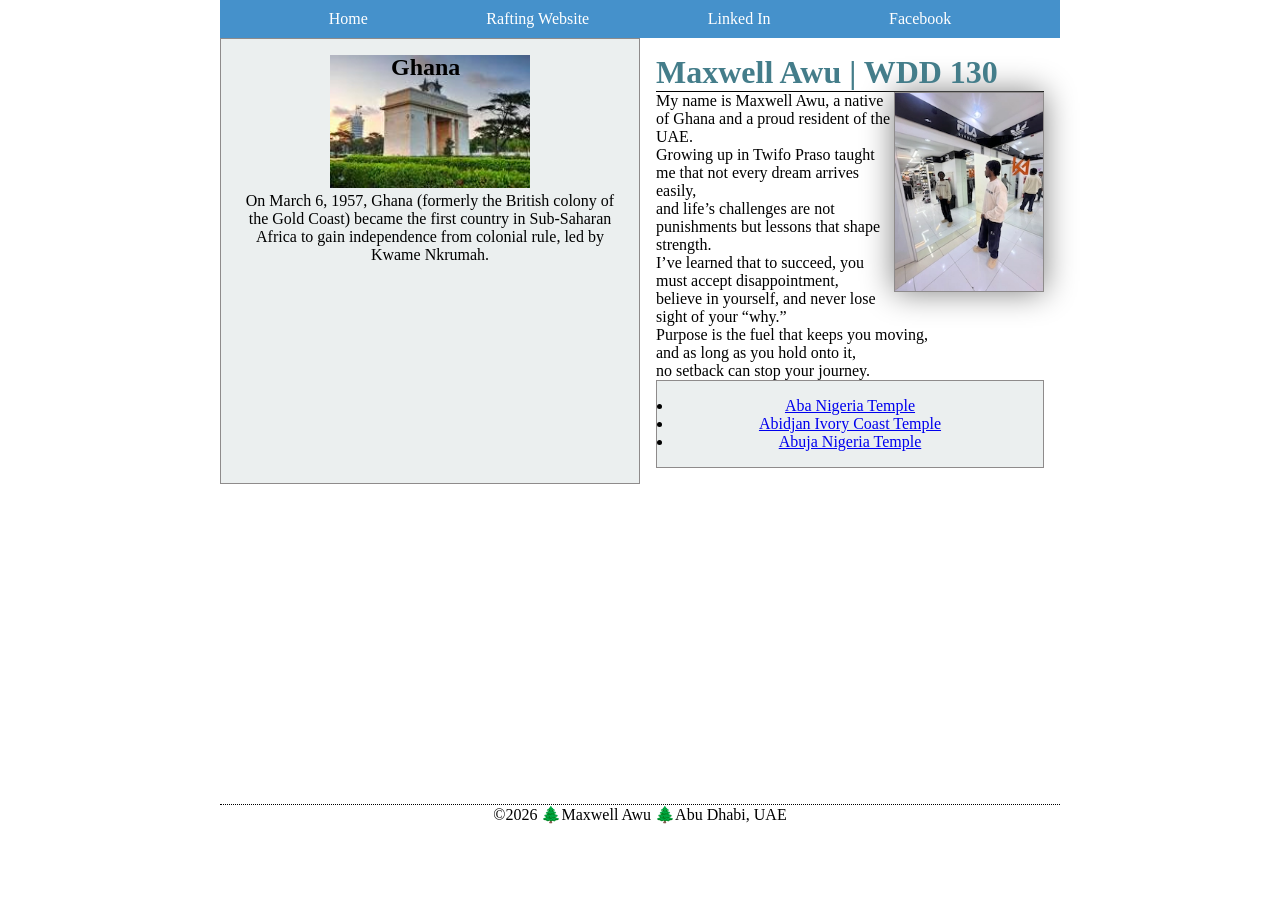
<file: index.html>
<!DOCTYPE html>
<html lang="en">

<head>
    <meta charset="UTF-8">
    <meta name="viewport" content="width=device-width, initial-scale=1.0">
    <title>Maxwell Awu | WDD 130</title>
    <meta name="description" content="Course: WDD 130 web fundamentals. Purpose: It describes my Maxwell Awu's background with links to Homepage and Rafting website.">
    <meta name="author" content="Maxwell Awu">
    <link rel="stylesheet" href="styles/styles.css">
</head>

<body>
    <header>
        <nav>
            <a href="#">Home</a>
            <a href="wwr/">Rafting Website</a>
            <a href="www.linkedin.com/in/maxwell-awu-95488428b">Linked In</a>
            <a href="https://AwuMaxwell/facebook">Facebook</a>

        </nav>
    </header>
    <div class="grid">
        <main>
            <h1>Maxwell Awu | WDD 130</h1>
            <img src="images/profile.webp" alt="Maxwell's profile">
            <p>My name is Maxwell Awu, a native of Ghana and a proud resident of the UAE.<br> Growing up in Twifo Praso taught me that not every dream arrives easily, <br> and life’s challenges are not punishments but lessons that shape strength.<br> I’ve learned that to succeed, you must accept disappointment, <br> believe in yourself, and never lose sight of your “why.” <br> Purpose is the fuel that keeps you moving, <br>and as long as you hold onto it,<br> no setback can stop your journey.</p>
            <ul class="box">
                <li>
                    <a href="https://www.churchofjesuschrist.org/temples/details/aba-nigeria-temple?lang=eng" target="_blank">Aba Nigeria Temple</a>

                </li>
                <li>
                    <a href="https://www.churchofjesuschrist.org/temples/details/abidjan-ivory-coast-temple?lang=eng" target="_blank">Abidjan Ivory Coast Temple</a>
                </li>
                <li>
                    <a href="https://www.churchofjesuschrist.org/temples/details/abuja-nigeria-temple?lang=eng" target="_blank">Abuja Nigeria Temple</a>
                </li>
            </ul>
        </main>
        <aside class="box">
            <h2>Ghana</h2>
            <img src="images/ghana.jpg" alt="Picture showing the Arc of Ghana">
            <p>On March 6, 1957, Ghana (formerly the British colony of the Gold Coast) became the first country in Sub-Saharan Africa to gain independence from colonial rule, led by Kwame Nkrumah.</p>
        </aside>
    </div>
    <footer>
        <p>©2026 🌲Maxwell Awu 🌲Abu Dhabi, UAE</p>
    </footer>

</body>

</html>
</file>
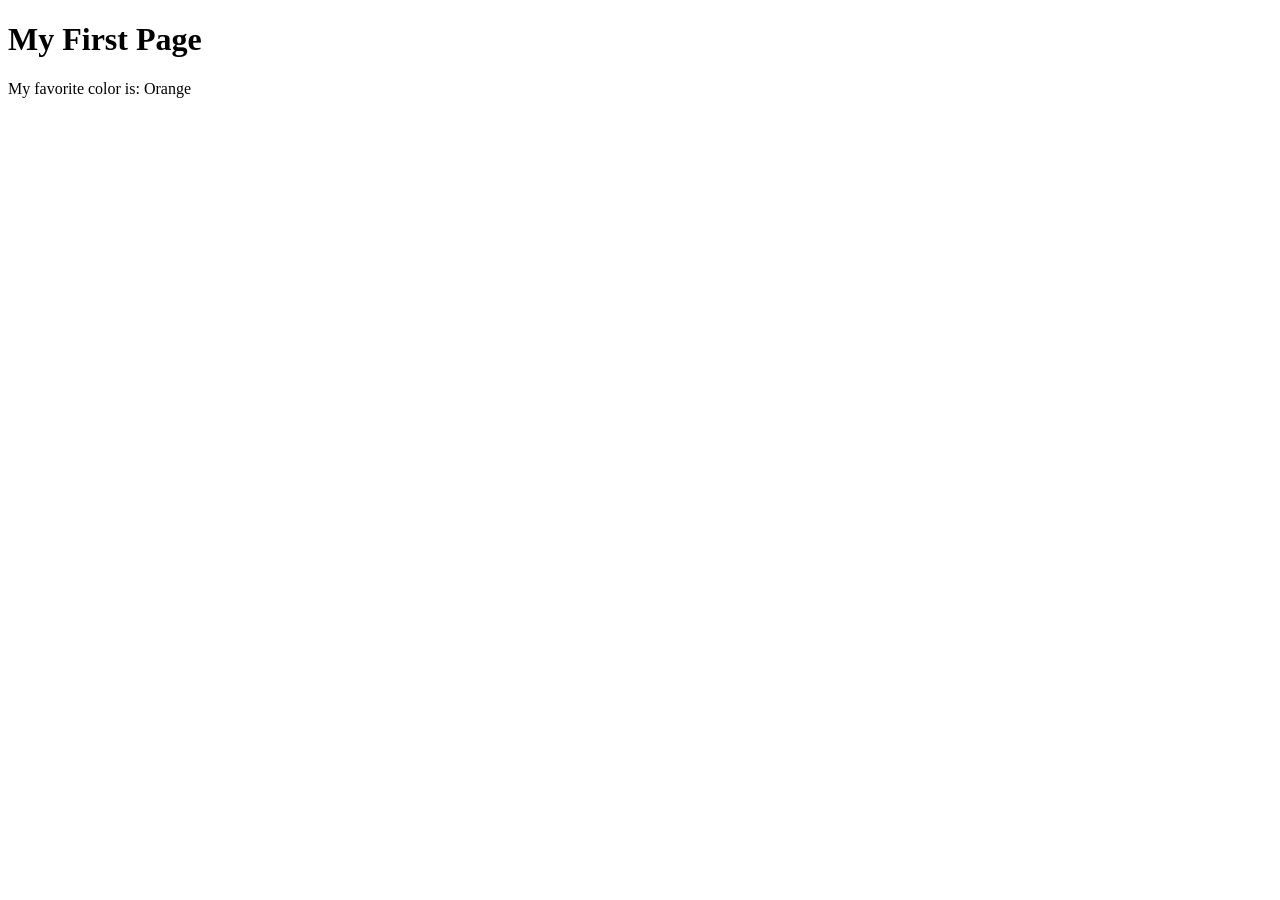
<file: week01/first-page.html>
<!DOCTYPE html>
<html lang="en">

<head>
    <meta charset="UTF-8">
    <meta name="viewport" content="width=device-width, initial-scale=1.0">
    <title>My First Page</title>
</head>

<body>
    <h1>My First Page</h1>
    <p>My favorite color is: Orange </p>
</body>

</html>
</file>
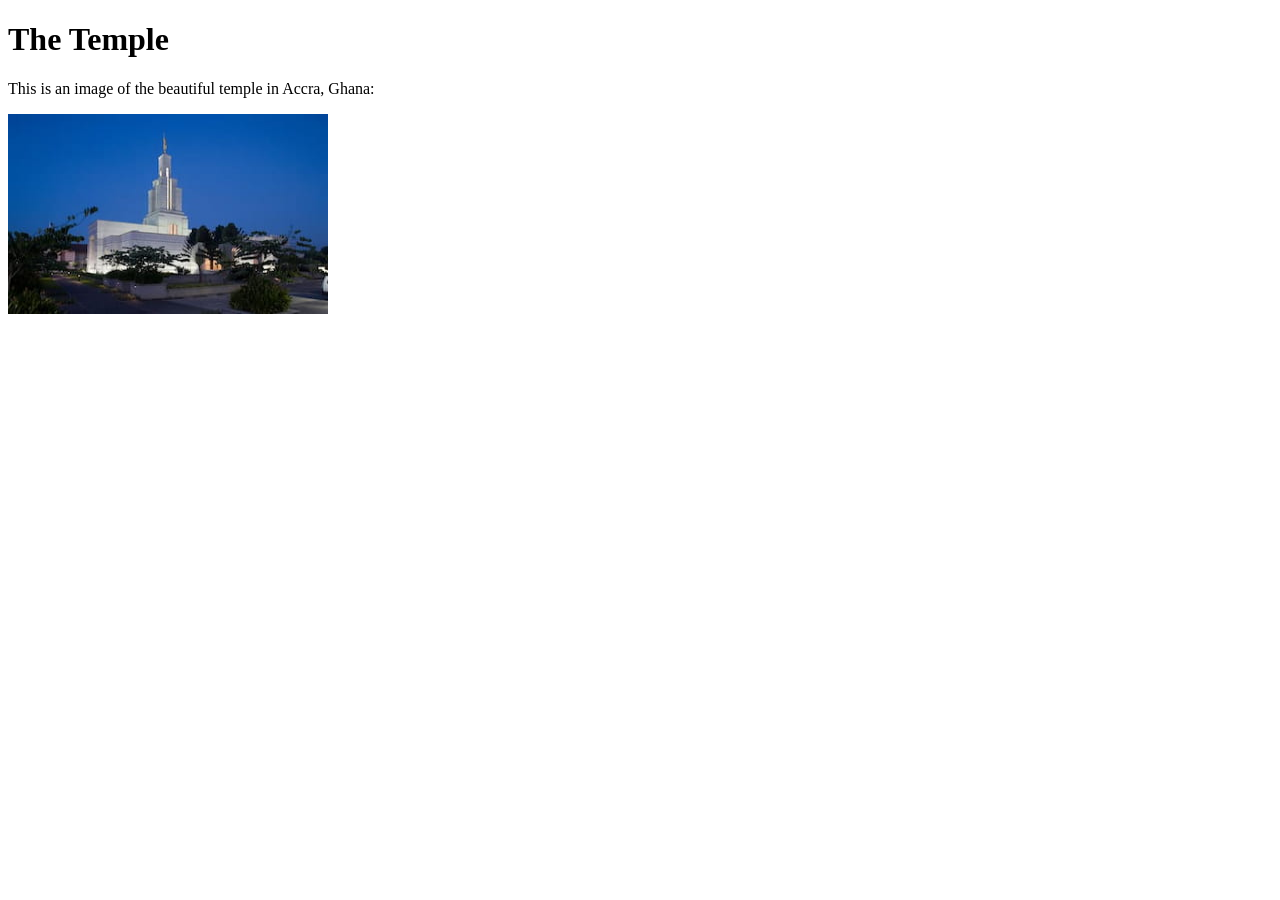
<file: week01/images.html>
<!DOCTYPE html>
<html lang="en">

<head>
    <meta charset="UTF-8">
    <meta name="viewport" content="width=device-width, initial-scale=1.0">
    <title>Temple Image</title>
</head>

<body>
    <h1>The Temple</h1>
    <p>This is an image of the beautiful temple in Accra, Ghana:</p>
    <img src="images/temple-large-small.jpg" alt="The Accra Ghana Temple" width="320" height="200">

</body>

</html>
</file>
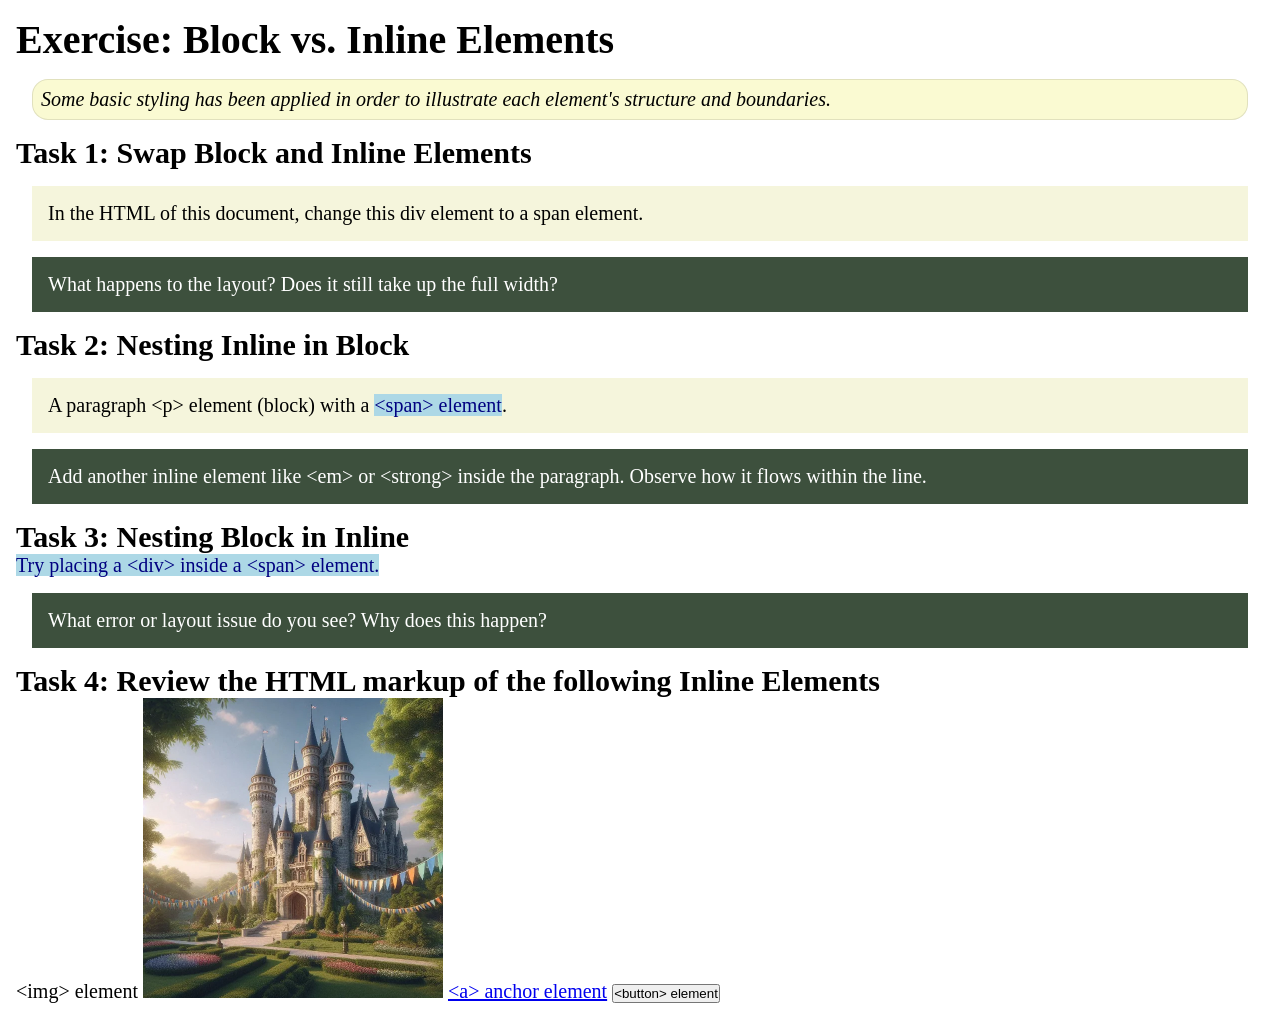
<file: week02/block-vs-inline.html>
<!DOCTYPE html>
<html lang="en">

<head>
    <meta charset="UTF-8">
    <meta name="viewport" content="width=device-width, initial-scale=1.0">
    <title>Exercise: Block vs. Inline Elements</title>
    <link rel="stylesheet" href="styles/block-vs-inline.css">
</head>

<body>
    <main>
        <h1>Exercise: Block vs. Inline Elements</h1>
        <p class="note">Some basic styling has been applied in order to illustrate each element's structure and boundaries.</p>

        <h2>Task 1: Swap Block and Inline Elements</h2>
        <div>In the HTML of this document, change this div element to a span element.</div>

        <p class="question">What happens to the layout? Does it still take up the full width?</p>

        <h2>Task 2: Nesting Inline in Block</h2>
        <p>A paragraph &lt;p&gt; element (block) with a <span>&lt;span&gt; element</span>.</p>
        <p class="question">Add another inline element like &lt;em&gt; or &lt;strong&gt; inside the paragraph. Observe how it flows within the line.</p>

        <h2>Task 3: Nesting Block in Inline</h2>
        <span>Try placing a &lt;div&gt; inside a &lt;span&gt; element.</span>
        <p class="question">What error or layout issue do you see? Why does this happen?</p>

        <h2>Task 4: Review the HTML markup of the following Inline Elements</h2>
        &lt;img&gt; element
        <img src="images/castle.webp" alt="placeholder image (images are inline)" width="300" height="300">
        <a href="https://churchofjesuschrist.org">&lt;a&gt; anchor element</a>
        <button type="button">&lt;button&gt; element</button>
    </main>
</body>

</html>
</file>
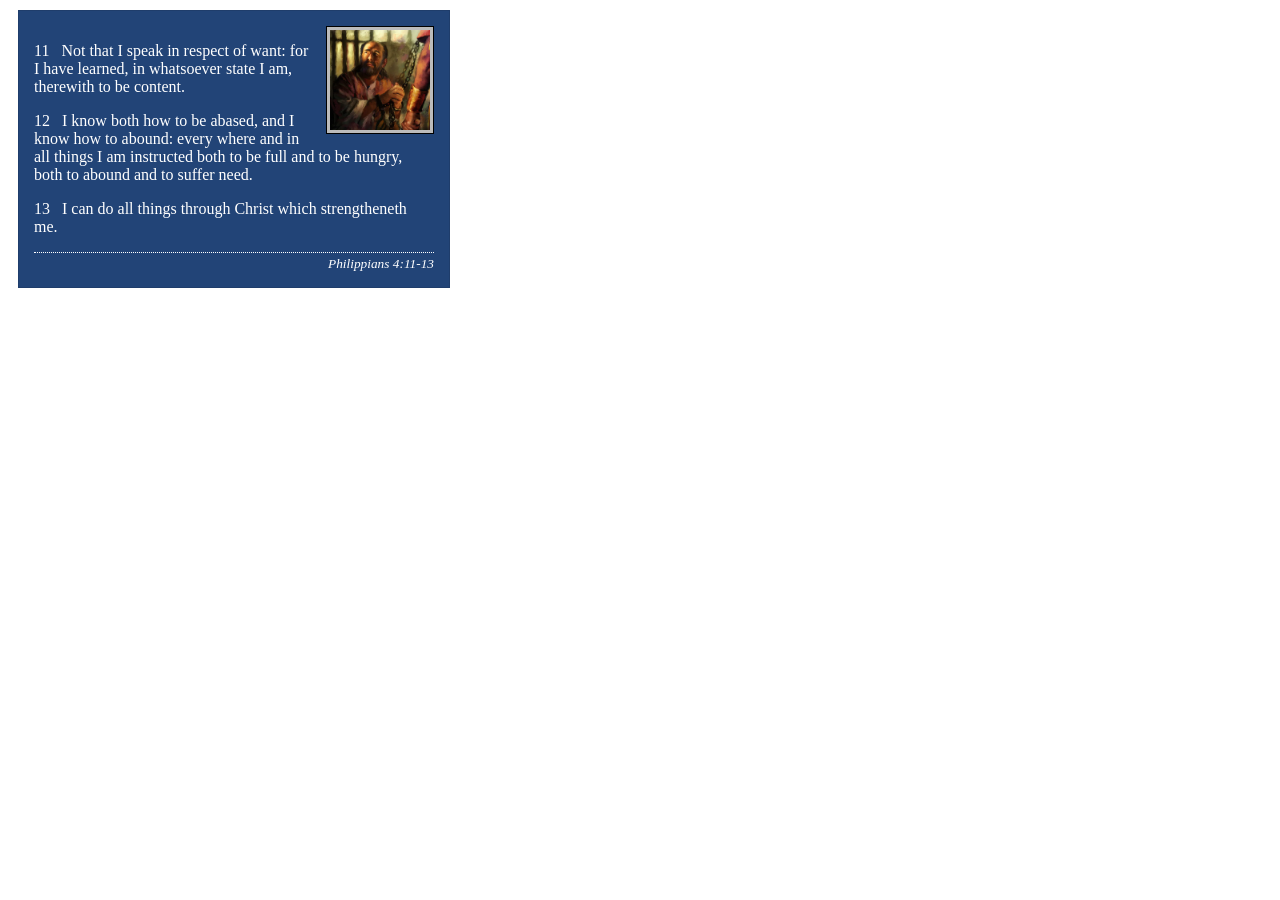
<file: week02/box-model-solution.html>
<!DOCTYPE html>
<html lang="en">

<head>
    <meta charset="UTF-8">
    <meta name="viewport" content="width=device-width, initial-scale=1.0">
    <title>Box Model Activity</title>
    <link rel="stylesheet" href="styles/box-model-solution.css">
</head>

<body>
    <main>
        <div class="callout">
            <img src="images/apostle-paul-imprisoned.webp" alt="Paul the Apostle - Imprisoned in Rome" width="200" height="200">
            <blockquote>
                <p>11 &nbsp; Not that I speak in respect of want: for I have learned, in whatsoever state I am, therewith to be content.</p>
                <p>12 &nbsp; I know both how to be abased, and I know how to abound: every where and in all things I am instructed both to be full and to be hungry, both to abound and to suffer need.</p>
                <p>13 &nbsp; I can do all things through Christ which strengtheneth me.</p>
            </blockquote>
            <cite>Philippians 4:11-13</cite>
        </div>
    </main>
</body>

</html>
</file>
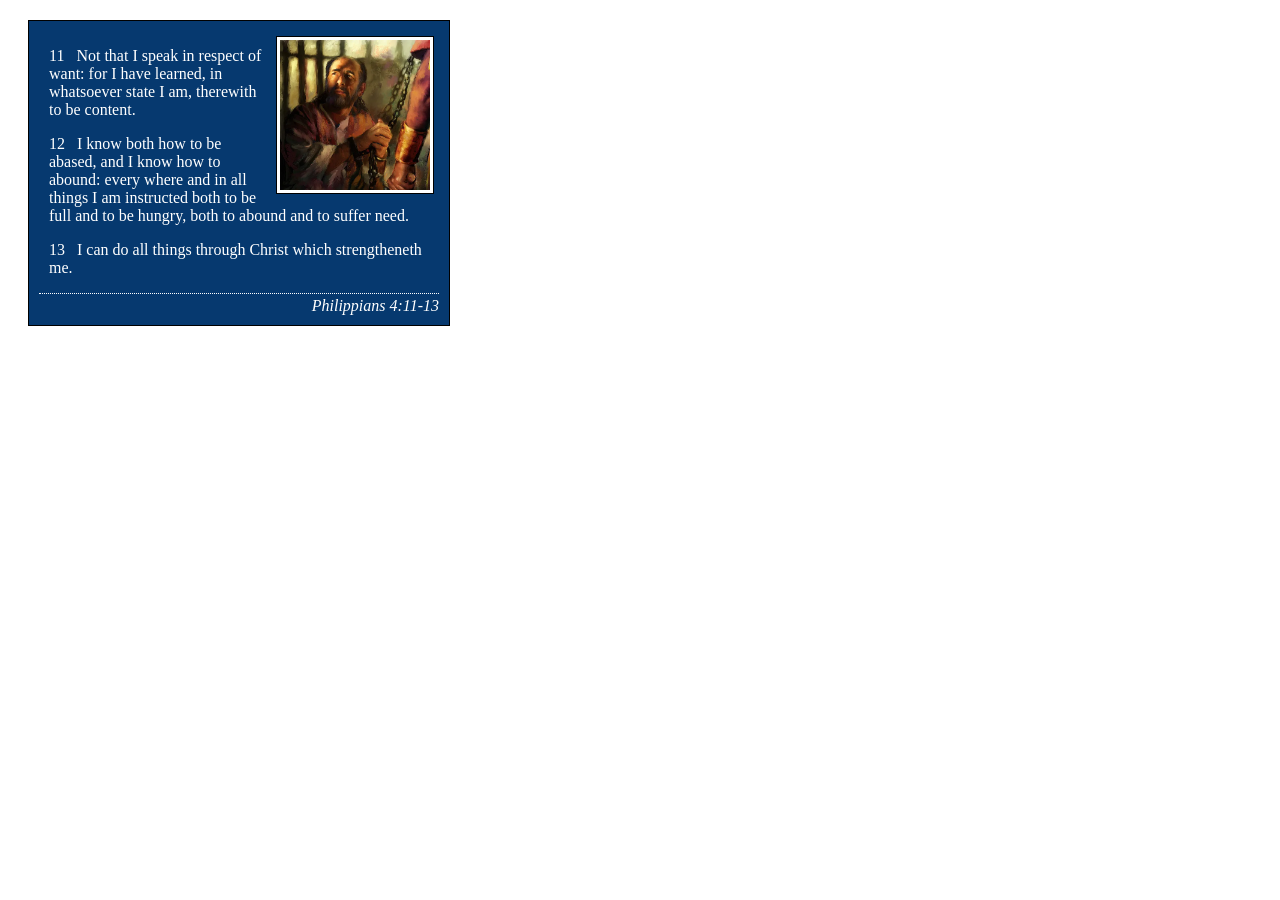
<file: week02/box-model.html>
<!DOCTYPE html>
<html lang="en">

<head>
    <meta charset="UTF-8">
    <meta name="viewport" content="width=device-width, initial-scale=1.0">
    <title>Box Model Activity</title>
    <link rel="stylesheet" href="styles/box-model.css">
</head>

<body>
    <main>
        <div class="callout">
            <img src="images/apostle-paul-imprisoned.webp" alt="Paul the Apostle - Imprisoned in Rome" width="200" height="200">
            <blockquote>
                <p>11 &nbsp; Not that I speak in respect of want: for I have learned, in whatsoever state I am, therewith to be content.</p>
                <p>12 &nbsp; I know both how to be abased, and I know how to abound: every where and in all things I am instructed both to be full and to be hungry, both to abound and to suffer need.</p>
                <p>13 &nbsp; I can do all things through Christ which strengtheneth me.</p>
            </blockquote>
            <cite>Philippians 4:11-13</cite>
        </div>
    </main>
</body>

</html>
</file>
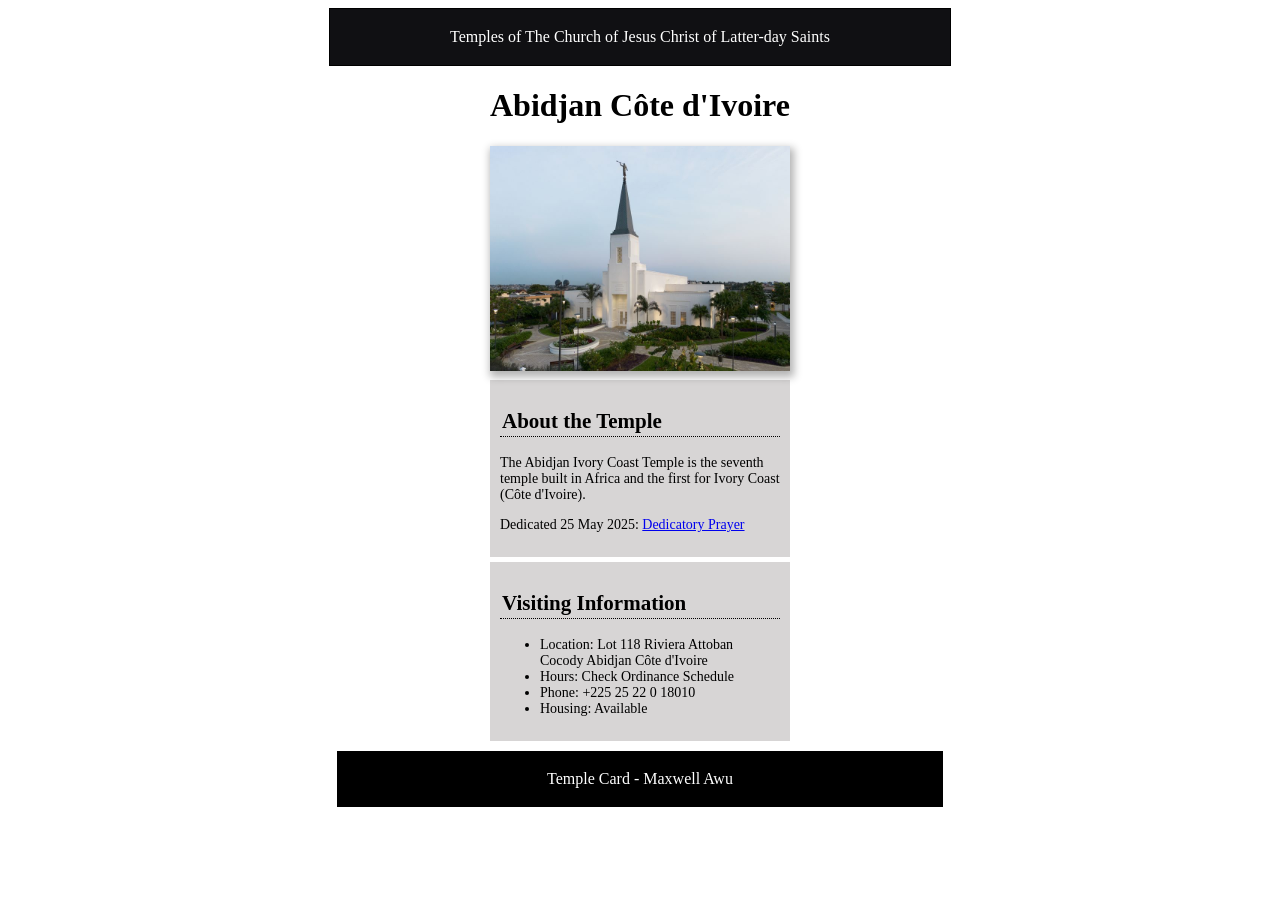
<file: week02/temple.html>
<!DOCTYPE html>
<html lang="en">

<head>
    <meta charset="UTF-8">
    <meta name="viewport" content="width=device-width, initial-scale=1.0">
    <title>Temple Card - Abidjan Côte d'Ivoire</title>
    <link rel="stylesheet" href="styles/temple.css">

</head>

<body>
    <header>
        <p>Temples of The Church of Jesus Christ of Latter-day Saints</p>
    </header>
    <main>
        <h1>Abidjan Côte d'Ivoire</h1>
        <picture>
            <img src="images/abidjan-ivory-coast.jpeg" alt="Abidjan Côte d'Ivoire Temple">
        </picture>
        <section>
            <h2>About the Temple</h2>
            <p>The Abidjan Ivory Coast Temple is the seventh temple built in Africa and the first for Ivory Coast (Côte d'Ivoire).</p>
            <p>Dedicated 25 May 2025: <a href="https://www.churchofjesuschrist.org/temples/dedicatory-prayer/abidjan-ivory-coast-temple/2025-05-25?lang=eng" target="_blank" rel="noopener noreferrer">Dedicatory Prayer</a></p>
        </section>
        <section>
            <h2>Visiting Information</h2>
            <ul>
                <li>Location: Lot 118 Riviera Attoban Cocody Abidjan Côte d'Ivoire</li>
                <li>Hours: Check Ordinance Schedule</li>
                <li>Phone: +225 25 22 0 18010</li>
                <li>Housing: Available</li>
            </ul>
        </section>
    </main>
    <footer>
        <p>Temple Card - Maxwell Awu</p>
    </footer>
</body>

</html>
</file>
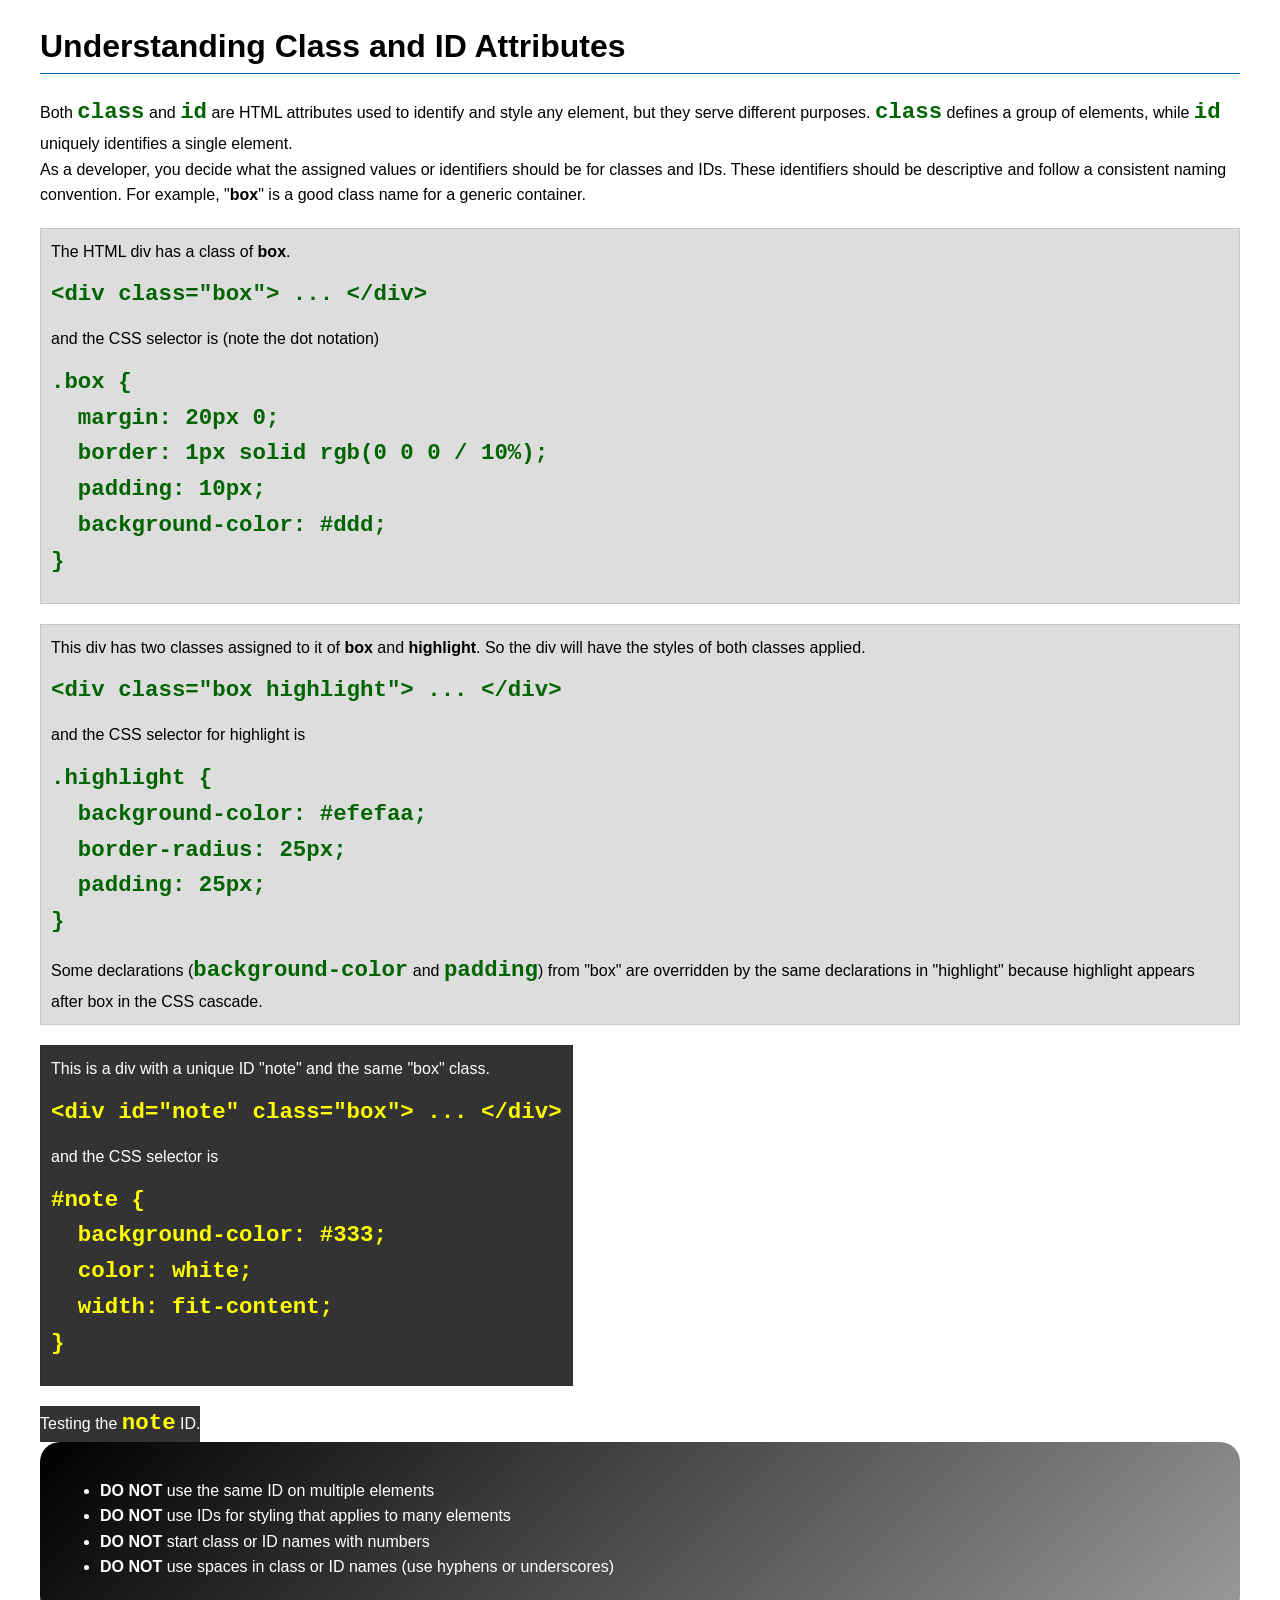
<file: week03/class-and-id.html>
<!DOCTYPE html>
<html lang="en">

<head>
    <meta charset="UTF-8">
    <meta name="viewport" content="width=device-width, initial-scale=1.0">
    <title>Class vs ID Attributes</title>
    <link rel="stylesheet" href="styles/class-and-id.css">
</head>

<body>
    <h1>Understanding Class and ID Attributes</h1>
    <p>Both <code>class</code> and <code>id</code> are HTML attributes used to identify and style any element, but they serve different purposes. <code>class</code> defines a group of elements, while <code>id</code> uniquely identifies a single element.</p>
    <p>As a developer, you decide what the assigned values or identifiers should be for classes and IDs. These identifiers should be descriptive and follow a consistent naming convention. For example, "<strong>box</strong>" is a good class name for a generic container.</p>
    <div class="box">
        <p>The HTML div has a class of <strong>box</strong>.</p>
        <pre><code class="html">&lt;div class="box"&gt; ... &lt;/div&gt;</code></pre>
        and the CSS selector is (note the dot notation)
        <pre><code class="css">.box {
  margin: 20px 0;
  border: 1px solid rgb(0 0 0 / 10%);
  padding: 10px;
  background-color: #ddd; 
}</code></pre>
    </div>

    <div class="box">
        <p>This div has two classes assigned to it of <strong>box</strong> and <strong>highlight</strong>. So the div will have the styles of both classes applied.</p>
        <pre><code class="html">&lt;div class="box highlight"&gt; ... &lt;/div&gt;</code></pre>
        and the CSS selector for highlight is
        <pre><code class="css">.highlight {
  background-color: #efefaa;
  border-radius: 25px;
  padding: 25px;
}</code></pre>
        <p>Some declarations (<code>background-color</code> and <code>padding</code>) from "box" are overridden by the same declarations in "highlight" because highlight appears after box in the CSS cascade.</p>
    </div>

    <div id="note" class="box">
        <p>This is a div with a unique ID "note" and the same "box" class.</p>
        <pre><code class="html">&lt;div id="note" class="box"&gt; ... &lt;/div&gt;</code></pre>
        and the CSS selector is
        <pre><code class="css">#note {
  background-color: #333;
  color: white;
  width: fit-content;
}</code></pre>
    </div>

    <div id="note">
        <p>Testing the <code>note</code> ID.</p>
    </div>


    <section id="best-practice">
        <ul>
            <li><strong>DO NOT</strong> use the same ID on multiple elements</li>
            <li><strong>DO NOT</strong> use IDs for styling that applies to many elements</li>
            <li><strong>DO NOT</strong> start class or ID names with numbers</li>
            <li><strong>DO NOT</strong> use spaces in class or ID names (use hyphens or underscores)</li>
        </ul>
    </section>

</body>

</html>
</file>
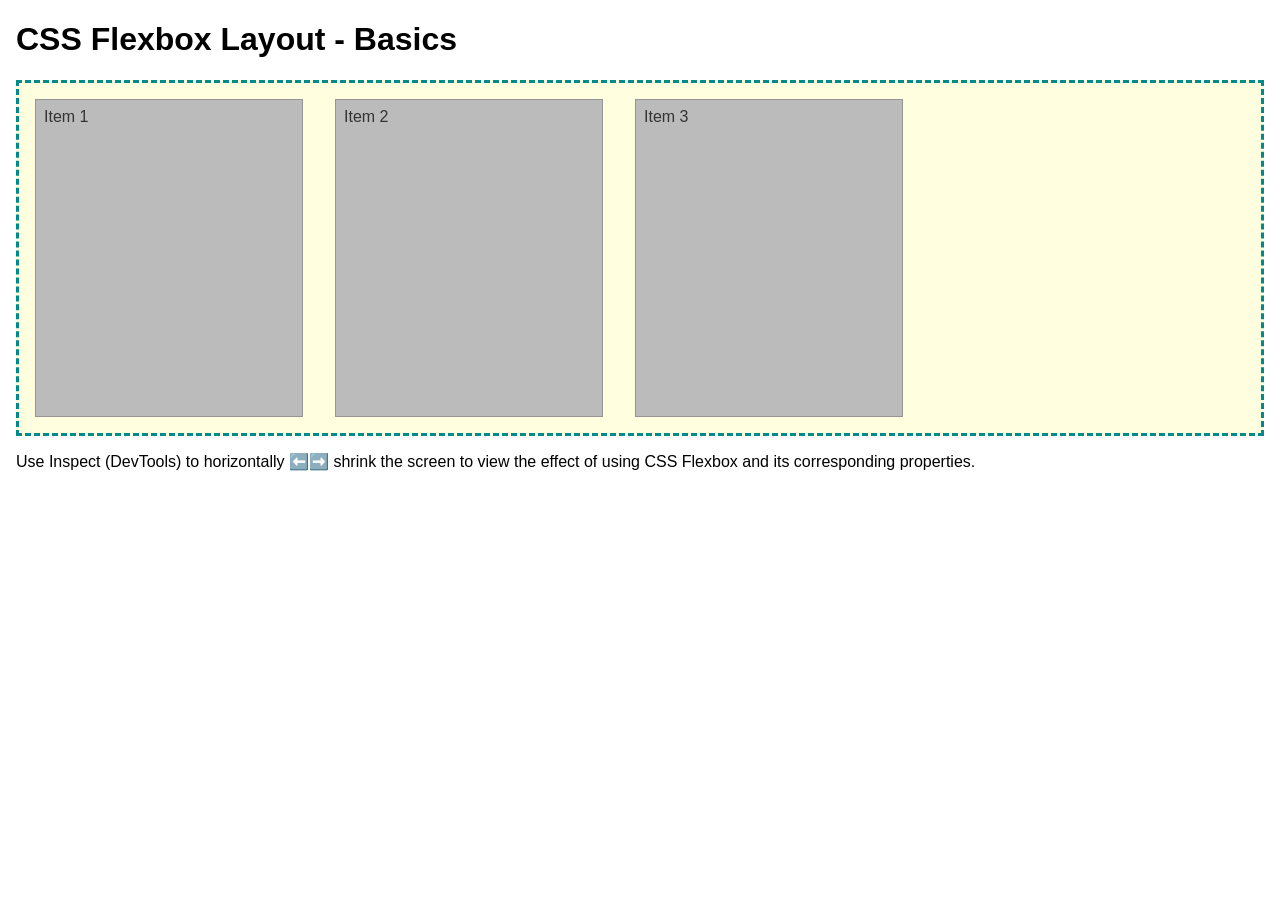
<file: week04/flexbox-layout.html>
<!DOCTYPE html>
<html lang="en">

<head>
    <meta charset="UTF-8">
    <meta name="viewport" content="width=device-width, initial-scale=1.0">
    <title>CSS Flexbox Layout - Basics</title>
    <link rel="stylesheet" href="styles/flexbox.css">
</head>

<body>
    <main>
        <h1>CSS Flexbox Layout - Basics</h1>
        <div class="flex-container">
            <div class="flex-item item1">Item 1</div>
            <div class="flex-item item2">Item 2</div>
            <div class="flex-item item3">Item 3</div>
        </div>
        <p>Use Inspect (DevTools) to horizontally ⬅️➡️ shrink the screen to view the effect of using CSS Flexbox and its corresponding properties.</p>
    </main>
</body>

</html>
</file>
<file: styles/styles.css>
* {
    margin: 0;
    padding: 0;
    box-sizing: border-box;

}

:root {
    --padding: 1em;
    --margin: 1em;
    --border: 1px solid rgb(142, 139, 139);
    --background-color: rgb(235, 239, 239);
}

header,
.grid,
footer {
    max-width: 840px;
    margin: 0 auto;
}

.grid {
    display: grid;
    grid-template-columns: 1fr 1fr;

}

main {
    max-width: 840px;
    grid-column: 2/3;
    margin: 1rem;
}

/* Class selectors */
.box {
    padding: 1rem;
    border: var(--border);
    background-color: var(--background-color);
    color: black;
    text-align: center;
}

nav {
    background-color: rgb(69, 145, 203);
    padding: var(paading);
    display: flex;
    flex-direction: row;
    justify-content: space-evenly;

}

nav a {
    color: white;
    padding: 10px;
    display: block;
    text-decoration: none;
    font-family: lato;
}

h1 {
    color: rgb(68, 125, 138);
    border-bottom: 1px solid black;
}

main img {
    float: right;
    width: 150px;
    height: auto;
    border: var(--border);
    box-shadow: 0 0 30px grey;
}

main p {
    padding: 0;
}

aside {
    position: relative;
    grid-column: 1/2;
    grid-row: 1/2;

}

aside img {
    width: 200px;
    height: auto;

}

aside h2 {
    position: absolute;
    top: 15px;
    left: 170px;
}

footer {
    margin-top: 20em;
    border-top: 1px dotted black;
    text-align: center;
}
</file>
<file: week02/styles/block-vs-inline.css>
* {
    margin: 0;
    padding: 0;
}

body {
    font-size: 20px;
    margin: 1rem;
}

p,
div {
    background-color: beige;
    margin: 1rem;
    padding: 1rem;
}

span {
    color: navy;
    background-color: lightblue;
}

code {
    margin: 0;
    padding: 0;
    color: green;
    font-size: 1.2rem;
}

.note {
    font-style: italic;
    background-color: lightgoldenrodyellow;
    border-radius: 1rem;
    border: 1px solid rgb(0 0 0 / 10%);
    margin: 1rem;
    padding: .5rem;
}

.question {
    background-color: #3d503d;
    color: #fff;
}
</file>
<file: week02/styles/box-model-solution.css>
.callout {
    max-width: 400px;
    margin: 10px;
    border: 1px solid rgb(0 0 0 / 10%);
    padding: 15px;
    background-color: #247;
    color: #fff;
}

.callout img {
    float: right;
    margin: 0 0 10px 15px;
    border: 1px solid #000;
    padding: 3px;
    background-color: #bbb;
    width: 100px;
    height: auto;
}

blockquote {
    margin: 0;
}

cite {
    display: block;
    border-top: 1px dotted #fff;
    padding-top: 3px;
    text-align: right;
    font-size: smaller;
}
</file>
<file: week02/styles/box-model.css>
.callout {
    /* write declarations here */
    max-width: 400px;
    margin: 20px;
    padding: 10px;
    border: 1px solid rgb(0 0 0 / 10);
    background-color: rgb(6, 57, 111);
    color: white;

}

.callout img {
    /* write declarations here */
    float: right;
    margin: 5px;
    border: 1px solid rgb(0 0 0 / 10);
    padding: 3px;
    background-color: white;
    width: 150px;
    height: 150px;

}

blockquote {
    /* write declarations here */
    margin: 10px;
}

cite {
    /* write declarations here */
    display: block;
    border-top: 1px dotted rgb(255 255 255 / 10);
    padding-top: 3px;
    text-align: end;
    font-size: 16px;
}
</file>
<file: week02/styles/temple.css>
body {

    height: 100vh;
    align-items: center;

}

header {

    background-color: rgb(16, 16, 19);
    color: white;
    font-size: 16px;
    border: 1px solid black;
    padding: 3px 10px;
    max-width: 600px;
    text-align: center;
    margin-inline: auto;

}

main {
    max-width: 300px;
    margin-inline: auto;

}

img {
    width: 100%;
    height: auto;
    box-shadow: 2px 4px 8px 2px rgb(0, 0, 0, 0.3);
}

section {
    background-color: rgb(215, 213, 213);
    color: black;
    margin-top: 5px;
    font-size: 14px;
    border: none;
    padding: 10px;
    text-align: left;
}

h2 {
    padding: 2px;
    border-bottom: 1px dotted black;
}

footer {
    background-color: black;
    color: white;
    padding: 3px;
    border: none;
    margin: 10px;
    max-width: 600px;
    text-align: center;
    margin-inline: auto;

}
</file>
<file: week03/styles/class-and-id.css>
body {
    font-family: Arial, sans-serif;
    line-height: 1.6;
    margin: 0;
    padding: 0 40px;
}

h1 {
    border-bottom: 1px solid rgb(0 110 182);
    padding-bottom: 0;
}

p {
    margin: 0;
}

code {
    color: darkgreen;
    font-weight: 700;
    font-size: 1.4rem;
}

/* Class examples - can be reused */
.box {
    margin: 20px 0;
    border: 1px solid rgb(0 0 0 / 10%);
    padding: 10px;
    background-color: #ddd;
    /* this is shorthand for #dddddd */
}

.highlight {
    background-color: #efefaa;
    border-radius: 25px;
    padding: 25px;
}

/* ID examples - should be unique */

#note {
    background-color: #333;
    color: white;
    width: fit-content;
}

#note code {
    color: yellow;
}

#best-practice {
    background: linear-gradient(135deg, #000 0%, #999 100%);
    color: white;
    border-radius: 20px;
    padding: 20px;
}
</file>
<file: week04/styles/flexbox.css>
body {
    font-family: Helvetica, Arial, sans-serif;
    margin: 1rem;
}

.flex-container {
    border: 3px dashed darkcyan;
    background-color: lightyellow;
    display: flex;
    flex-wrap: wrap;
}

.flex-item {
    width: 250px;
    margin: 1rem;
    border: 1px solid rgb(0 0 0 / 20%);
    padding: 0.5rem;
    background-color: #bbb;
    color: #333;
}

.item1 {
    min-height: 100px;
}

.item2 {
    min-height: 200px;
}

.item3 {
    min-height: 300px;
}
</file>
